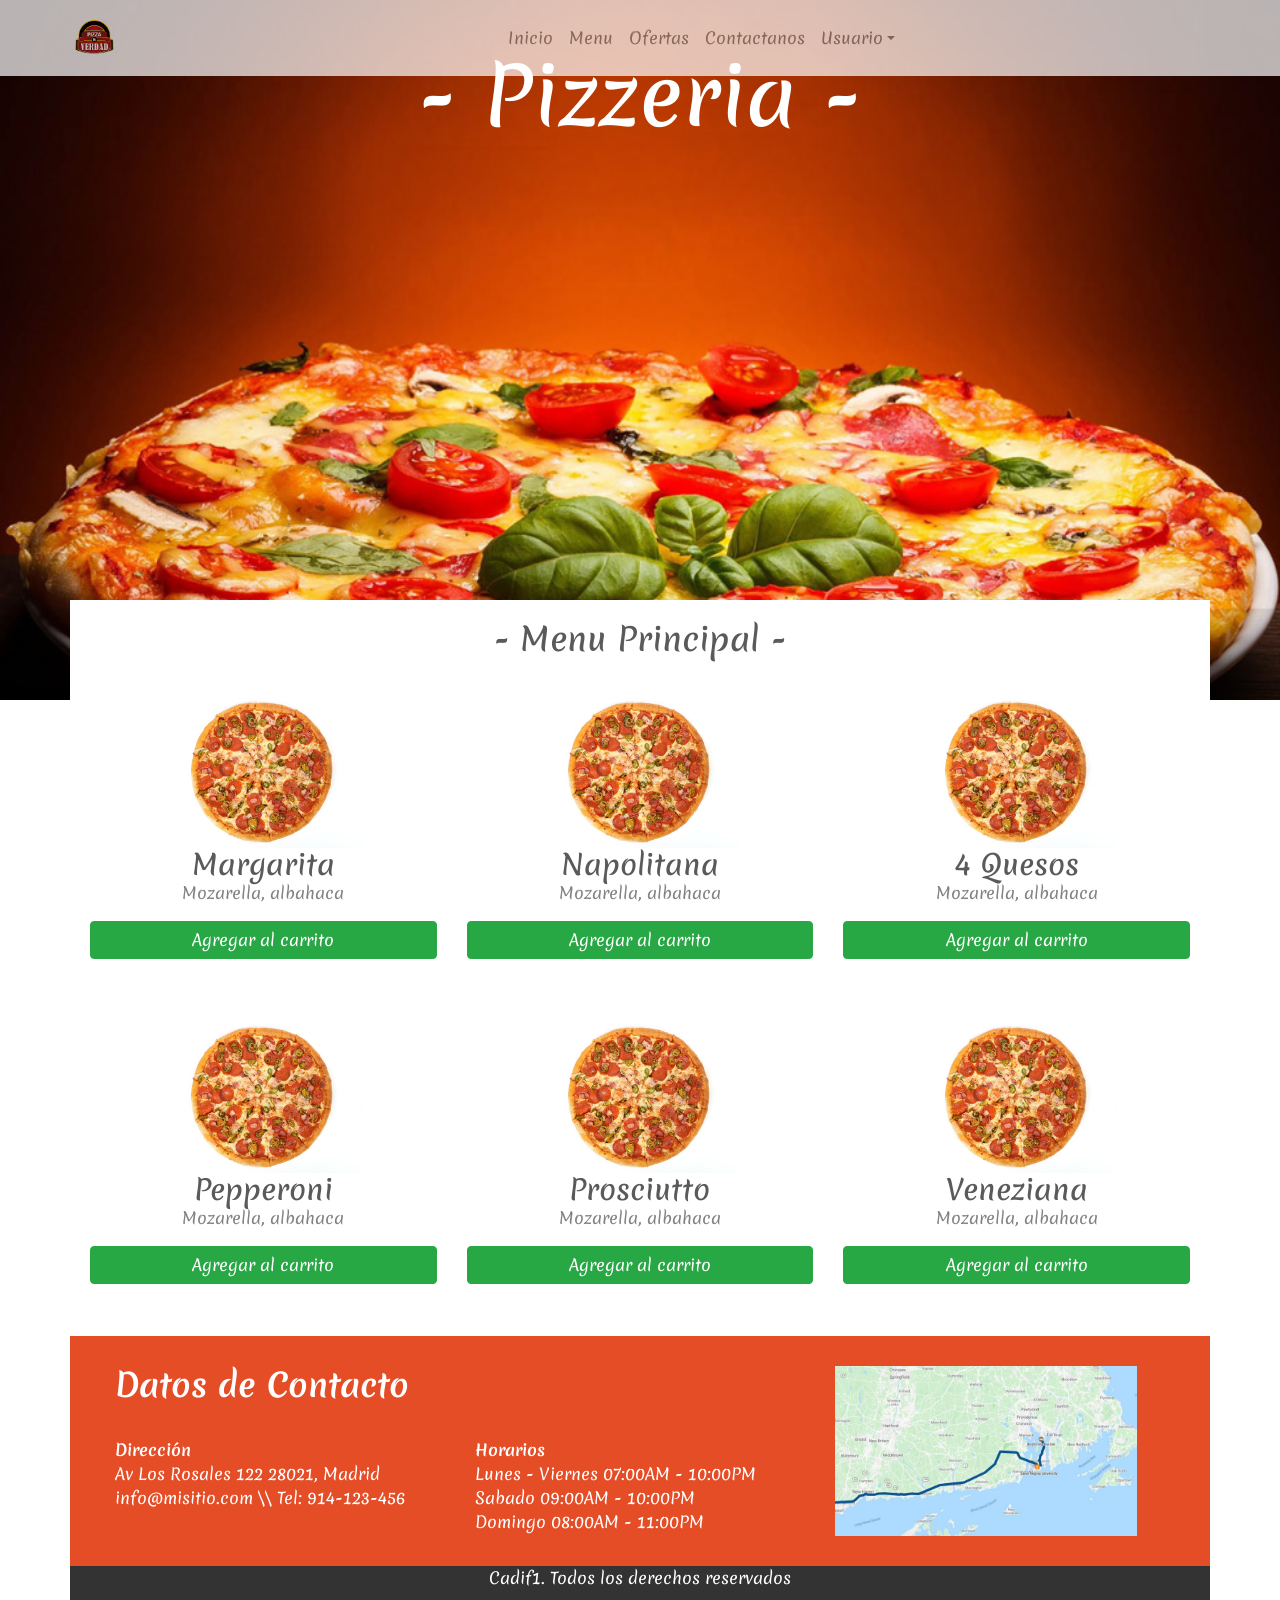
<file: index.html>
<!doctype html>
<html lang="en">
  <head>
    <!-- Required meta tags -->
    <meta charset="utf-8">
    <meta name="viewport" content="width=device-width, initial-scale=1, shrink-to-fit=no">

    <!-- Bootstrap CSS -->
    <link rel="stylesheet" href="https://cdn.jsdelivr.net/npm/bootstrap@4.5.3/dist/css/bootstrap.min.css" integrity="sha384-TX8t27EcRE3e/ihU7zmQxVncDAy5uIKz4rEkgIXeMed4M0jlfIDPvg6uqKI2xXr2" crossorigin="anonymous">
    <link rel="stylesheet" href="css/style.css">
    <link href="https://fonts.googleapis.com/css2?family=Merienda:wght@400;700&display=swap" rel="stylesheet">

    <title> Desafio 3- Framework </title>
  </head>
  <body>
    <header class="container">
        <nav class="navbar navbar-expand-md navbar-light  fixed-top justify-content-center">
            <a href="index-pizza.html" class="navbar-brand ml-5">
                <img src="img/pizza-de-verdad.png" alt="logo" style="object-fit: contain; height: 50px;">
            </a>
            <button class="navbar-toggler" data-toggle="collapse" data-target="#navbarSupportedContent" aria-controls="navbarSupportedContent" aria-expanded="false" aria-label="toggle-navigation">
                <span class="navbar-toggler-icon"></span>
            </button>
        
            <div class="collapse navbar-collapse justify-content-center" id="navbarSupportedContent">
                <ul class="navbar-nav justify-content-around">
                    <li class="nav-item">
                        <a href="#" class="nav-link">Inicio</a>
                    </li>
                    <li class="nav-item">
                        <a href="#" class="nav-link">Menu</a>
                    </li>
                    <li class="nav-item">
                        <a href="#" class="nav-link">Ofertas</a>
                    </li>
                    <li class="nav-item">
                        <a href="#" class="nav-link">Contactanos</a>
                    </li>
                    <li class="nav-item dropdown">
                        <a href="#" class="nav-link dropdown-toggle" data-toggle="dropdown" href="#" role="button" aria-haspopup="true" aria-expanded="false">Usuario</a>
                        <div class="dropdown-menu bg-danger">
                            <a href="iniciar-sesion.html" class="dropdown-item ">Iniciar Sesión</a>
                            <div class="dropdown-divider"></div>
                            <a href="Registrate.html" class="dropdown-item ">Registro</a>
                        </div>
                    </li>
                </ul>
            </div>
        </nav>
    </header>
    <div class="fondo">

      <section class="container" id="texto-cabezera">
          <div class="row">
              <div class="col-12 text-center mt-5">
                  <h1 class="text-white" style="font-size: 80px;">- Pizzeria -</h1>
                  <div class="col d-none d-lg-block d-xl-none">
                      <button type="button" class="btn btn-success">Ver menu</button>
                  </div>
              </div>
          </div>
      </section>

      <section>
          <div class="container">
              <div class="row justify-content-center">
                  <div class="col-12 text-black bg-white" style="padding: 20px;">
                      <div class="row">
                          <div class="col-12">
                              <h2 class="text-center">- Menu Principal -</h2>
                          </div>
                      </div>
                      <div class="row align-items-center" id="tipos-pizzas">
                          <article class="col-4 text-center">
                              <div class="col-12">
                                  <img src="img/tipo-pizza.jpg" alt="" class="menu">
                              </div>
                              <h3>Margarita</h3>
                              <p>Mozarella, albahaca</p>
                              <button type="button" class="btn btn-success btn-block">Agregar al carrito</button>
                          </article>
                          <article class="col-4 text-center">
                              <div class="col-12">
                                  <img src="img/tipo-pizza.jpg" alt="" class="menu">
                              </div>
                              <h3>Napolitana</h3>
                              <p>Mozarella, albahaca</p>
                              <button type="button" class="btn btn-success btn-block">Agregar al carrito</button>
                          </article>
                          <article class="col-4 text-center">
                              <div class="col-12">
                                  <img src="img/tipo-pizza.jpg" alt="" class="menu">
                              </div>
                              <h3>4 Quesos</h3>
                              <p>Mozarella, albahaca</p>
                              <button type="button" class="btn btn-success btn-block">Agregar al carrito</button>
                          </article>
                          <article class="col-4 text-center">
                              <div class="col-12">
                                  <img src="img/tipo-pizza.jpg" alt="" class="menu">
                              </div>
                              <h3>Pepperoni</h3>
                              <p>Mozarella, albahaca</p>
                              <button type="button" class="btn btn-success btn-block">Agregar al carrito</button>
                          </article>
                          <article class="col-4 text-center">
                              <div class="col-12">
                                  <img src="img/tipo-pizza.jpg" alt="" class="menu">
                              </div>
                              <h3>Prosciutto</h3>
                              <p>Mozarella, albahaca</p>
                              <button type="button" class="btn btn-success btn-block">Agregar al carrito</button>
                          </article>
                          <article class="col-4 text-center">
                              <div class="col-12">
                                  <img src="img/tipo-pizza.jpg" alt="" class="menu">
                              </div>
                              <h3>Veneziana</h3>
                              <p>Mozarella, albahaca</p>
                              <button type="button" class="btn btn-success btn-block btn-block">Agregar al carrito</button>
                          </article>
                      </div>
                  </div>
              </div>
          </div>
      </section>

      <section class="container" id="informacion">
          <div class="row text-white font-style" style="padding: 30px;">
              <div class="col-8 ">
                  <div class="row space-around">
                      <div class="col-12 justify-content-center">
                          <h2 style="color: white;"><strong>Datos de Contacto</strong></h2>
                      </div>
                      <div class="col-6" style="margin-top: 25px;">
                          <p><strong>Dirección</strong></p>
                          <p>Av Los Rosales 122 28021, Madrid</p>
                          <p>info@misitio.com \\ Tel: 914-123-456</p>
                      </div>
                      <div class="col-6" style="margin-top: 25px;">
                          <p><strong>Horarios</strong></p>
                          <p>Lunes - Viernes 07:00AM - 10:00PM</p>
                          <p>Sabado 09:00AM - 10:00PM</p>
                          <p>Domingo 08:00AM - 11:00PM</p>
                      </div>
                    
                  </div>
              </div>
              <div class="col">
                <div class="imagen" >
                  <img src="img/mapa.jpg" alt="mapa" style="height: 170px;">
                </div>
              </div>
          </div>
      </section>
      <footer class="container" style="background-color:#333; ">
          <div class="row ">
              <div class="col-12 text-center text-white">
                  <p>Cadif1. Todos los derechos reservados</p>
              </div>
          </div>
      </footer>
  </div>

    <!-- Optional JavaScript; choose one of the two! -->

    <!-- Option 1: jQuery and Bootstrap Bundle (includes Popper) -->
    <script src="https://code.jquery.com/jquery-3.5.1.slim.min.js" integrity="sha384-DfXdz2htPH0lsSSs5nCTpuj/zy4C+OGpamoFVy38MVBnE+IbbVYUew+OrCXaRkfj" crossorigin="anonymous"></script>
    <script src="https://cdn.jsdelivr.net/npm/bootstrap@4.5.3/dist/js/bootstrap.bundle.min.js" integrity="sha384-ho+j7jyWK8fNQe+A12Hb8AhRq26LrZ/JpcUGGOn+Y7RsweNrtN/tE3MoK7ZeZDyx" crossorigin="anonymous"></script>

    <!-- Option 2: jQuery, Popper.js, and Bootstrap JS
    <script src="https://code.jquery.com/jquery-3.5.1.slim.min.js" integrity="sha384-DfXdz2htPH0lsSSs5nCTpuj/zy4C+OGpamoFVy38MVBnE+IbbVYUew+OrCXaRkfj" crossorigin="anonymous"></script>
    <script src="https://cdn.jsdelivr.net/npm/popper.js@1.16.1/dist/umd/popper.min.js" integrity="sha384-9/reFTGAW83EW2RDu2S0VKaIzap3H66lZH81PoYlFhbGU+6BZp6G7niu735Sk7lN" crossorigin="anonymous"></script>
    <script src="https://cdn.jsdelivr.net/npm/bootstrap@4.5.3/dist/js/bootstrap.min.js" integrity="sha384-w1Q4orYjBQndcko6MimVbzY0tgp4pWB4lZ7lr30WKz0vr/aWKhXdBNmNb5D92v7s" crossorigin="anonymous"></script>
    -->
  </body>
</html>
</file>
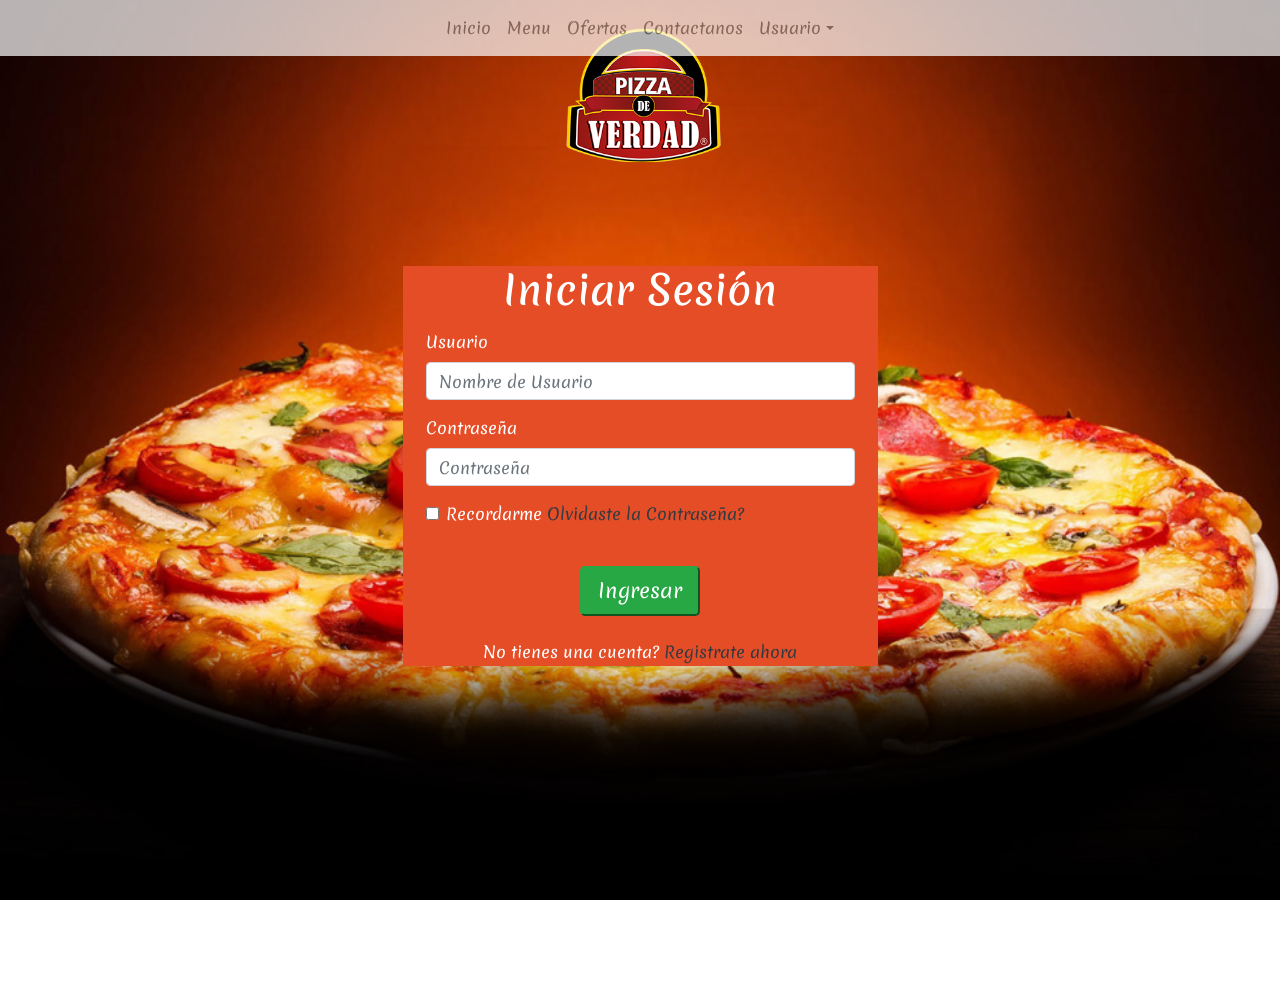
<file: iniciar-sesion.html>
<!DOCTYPE html>
<html lang="en">
<head>

   <!-- Required meta tags -->
   <meta charset="utf-8">
   <meta name="viewport" content="width=device-width, initial-scale=1, shrink-to-fit=no">

   <!-- Bootstrap CSS -->
   <link rel="stylesheet" href="https://cdn.jsdelivr.net/npm/bootstrap@4.5.3/dist/css/bootstrap.min.css" integrity="sha384-TX8t27EcRE3e/ihU7zmQxVncDAy5uIKz4rEkgIXeMed4M0jlfIDPvg6uqKI2xXr2" crossorigin="anonymous">
   <link rel="stylesheet" href="css/style-formularios.css">
   <link href="https://fonts.googleapis.com/css2?family=Merienda:wght@400;700&display=swap" rel="stylesheet">

    <title>login</title>

</head>
<body>
    <header class="container">
        <nav class="navbar navbar-expand-md navbar-light  fixed-top justify-content-center">
        
            <div class="collapse navbar-collapse justify-content-center" id="navbarSupportedContent">
                <ul class="navbar-nav justify-content-around">
                    <li class="nav-item">
                        <a href="index-pizza.html" class="nav-link">Inicio</a>
                    </li>
                    <li class="nav-item">
                        <a href="#" class="nav-link">Menu</a>
                    </li>
                    <li class="nav-item">
                        <a href="#" class="nav-link">Ofertas</a>
                    </li>
                    <li class="nav-item">
                        <a href="#" class="nav-link">Contactanos</a>
                    </li>
                    <li class="nav-item dropdown">
                        <a href="#" class="nav-link dropdown-toggle" data-toggle="dropdown" href="#" role="button" aria-haspopup="true" aria-expanded="false">Usuario</a>
                        <div class="dropdown-menu bg-danger">
                            <a href="iniciar-sesion.html" class="dropdown-item ">Iniciar Sesión</a>
                            <div class="dropdown-divider"></div>
                            <a href="Registrate.html" class="dropdown-item ">Registro</a>
                        </div>
                    </li>
                </ul>
            </div>
        </nav>
    </header>
    <div class="fondo">

        <header class="container">
            <figure class="row justify-content-center">
                <a href="index-pizza.html">
                    <img src="img/pizza-de-verdad.png" alt="LOGO" style="height: 200px;">
                </a>
            </figure>
        </header>
    
        <section class="container">
            <div class="row justify-content-center align-items-center" style="height: 500px;">
                <div class="formulario col-5 text-white" style="height: 400px;">
                    <h1 class="text-center">Iniciar Sesión</h1>
                    <form action="" class="p-2 align-items-around">
    
                        <div class="col form-group p-0">
                            <label for="usuario">Usuario</label>
                            <input type="text" class="form-control" placeholder="Nombre de Usuario" required>
                        </div>              
                        
                        <div class="col form-group p-0">
                            <label for="contraseña">Contraseña</label>
                            <input type="password" class="form-control" placeholder="Contraseña" required>
                        </div>
                        
                        <div class="form-check">
                            <input type="checkbox" name="check" id="check2" class="form-check-input" required>
                            <label for="" class="form-check-label">Recordarme <a href="#" class="text-dark">Olvidaste la Contraseña?</a> </label>
                        </div>
    
                        <div class="form-group row text-center mt-3">
                            <div class="col">
                                <button type="submit" class="btn-success btn-lg mt-4">Ingresar</button>
                            </div>
                        </div>

                        <p class="text-center mt-4">No tienes una cuenta? <a href="Registrate.html" class="text-dark">Registrate ahora</a></p>
    
                    </form>
                </div>
            </div>
        </section>

    </div>
   
</div>



    
    <script src="https://code.jquery.com/jquery-3.5.1.slim.min.js" integrity="sha384-DfXdz2htPH0lsSSs5nCTpuj/zy4C+OGpamoFVy38MVBnE+IbbVYUew+OrCXaRkfj" crossorigin="anonymous"></script>
    <script src="https://cdn.jsdelivr.net/npm/bootstrap@4.5.3/dist/js/bootstrap.bundle.min.js" integrity="sha384-ho+j7jyWK8fNQe+A12Hb8AhRq26LrZ/JpcUGGOn+Y7RsweNrtN/tE3MoK7ZeZDyx" crossorigin="anonymous"></script>

</body>
</html>
</file>
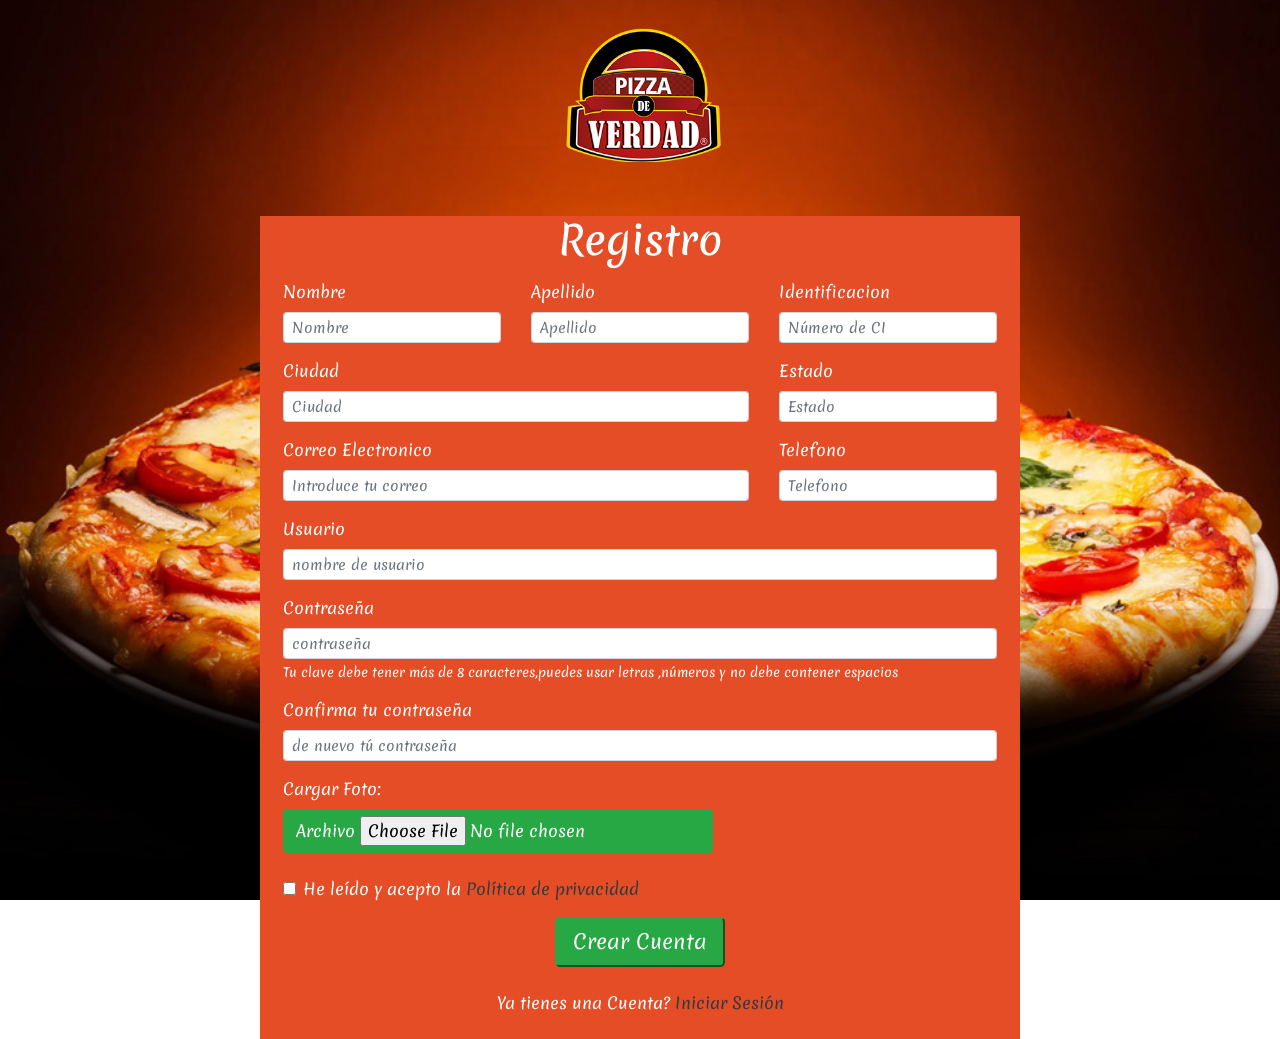
<file: Registrate.html>
<!DOCTYPE html>
<html lang="en">
<head>

   <!-- Required meta tags -->
   <meta charset="utf-8">
   <meta name="viewport" content="width=device-width, initial-scale=1, shrink-to-fit=no">

   <!-- Bootstrap CSS -->
   <link rel="stylesheet" href="https://cdn.jsdelivr.net/npm/bootstrap@4.5.3/dist/css/bootstrap.min.css" integrity="sha384-TX8t27EcRE3e/ihU7zmQxVncDAy5uIKz4rEkgIXeMed4M0jlfIDPvg6uqKI2xXr2" crossorigin="anonymous">
   <link rel="stylesheet" href="css/style-formularios.css">
   <link href="https://fonts.googleapis.com/css2?family=Merienda:wght@400;700&display=swap" rel="stylesheet">

    <title>Registrate</title>

</head>
<div class="fondo">

    <header class="container">
        <figure class="row justify-content-center">
            <a href="index-pizza.html">
                <img src="img/pizza-de-verdad.png" alt="LOGO" style="height: 200px;">
            </a>
        </figure>
    </header>

    <section class="container">
        <div class="row justify-content-center">
            <div class="formulario col-8 text-white">
                  <h1 class="text-center">Registro</h1>
                       <form action="" class="p-2">

                            <div class="row">
                        
                                 <div class="col-4 form-group">
                                       <label for="nombre">Nombre</label>
                                            <input type="text" class="form-control form-control-sm" placeholder="Nombre" required>
                                 </div>

                        <div class="col-4 form-group">
                                 <label for="apellido">Apellido</label>
                                 <input type="text" class="form-control form-control-sm" placeholder="Apellido" required>
                        </div>

                        <div class="col-4 form-group">
                            <label for="Identidad">Identificacion</label>
                            <input type="text" class="form-control form-control-sm" placeholder="Número de CI" required>
                        </div>
                        <div class="col-8 form-group">
                            <label for="ciudad">Ciudad</label>
                            <input type="text" class="form-control form-control-sm" placeholder="Ciudad" required>
                        </div>
                        <div class="col-4 form-group">
                            <label for="estado">Estado</label>
                            <input type="text" class="form-control form-control-sm" placeholder="Estado" required>
                        </div>
                    </div>
                   <div class="row">
                      <div class="col-8 form-group">
                        <label for="Correo">Correo Electronico</label>
                        <input type="email" class="form-control form-control-sm" placeholder="Introduce tu correo" required>
                       </div> 
                      <div class="col-4 form-group">
                        <label for="Telefono">Telefono</label>
                        <input type="tel" class="form-control form-control-sm" placeholder="Telefono" required>
                      </div>  
                      <div class="col form-group ">
                        <label for="usuario">Usuario</label>
                        <input type="text" class="form-control form-control-sm" placeholder="nombre de usuario" required>
                      </div> 
                   </div>
                      <div class="row">
                        
                        <div class="col-12 form-group">
                            <label for="contraseña">Contraseña</label>
                            <input type="password" class="form-control form-control-sm" placeholder="contraseña" required>
                            <small class="form-text text-white">Tu clave debe tener más de 8 caracteres,puedes usar letras ,números y no debe contener espacios</small>
                        </div>

                        <div class="col form-group">
                            <label for="contraseña">Confirma tu contraseña</label>
                            <input type="password" class="form-control form-control-sm" placeholder="de nuevo tú contraseña" required>
                        </div>
                        <div class=" col-12 form-group ">
                            <label for="banner">Cargar Foto:</label>
                            <div class="input-group">
                                <label class="input-group-btn">
                                    <span class="btn btn-success btn-file">
                                        Archivo <input accept=".jpg,.png,.jpeg,.gif" class="hidden" name="banner" type="file" id="banner">
                                    </span>
                                </label>

                            </div>
                        </div>
                    </div>                 
                    
                    <div class="form-check">
                        <input type="checkbox" name="check" id="check2" class="form-check-input" required>
                        <label for="" class="form-check-label">He leído y acepto la <a href="#" class="text-dark">Política de privacidad</a> </label>
                    </div>

                    <div class="form-group row text-center mt-3">
                        <div class="col">
                            <button type="submit" class="btn-success btn-lg">Crear Cuenta</button>
                        </div>
                    </div>

                    <p class="text-center mt-4">Ya tienes una Cuenta? <a href="iniciar sesion.html" class="text-dark">Iniciar Sesión</a></p>
                    

                </form>
            </div>
        </div>
    </section>

</div>
</file>
<file: css/style.css>
*{
    font-family: 'Merienda', cursive;
}

.fondo{
    background-image: url("../img/pizza.jpg");
    background-repeat: no-repeat;
    background-position: center;
    background-size: cover;
    background-attachment: fixed;
    height: 700px;
}
.navbar{
    background-color:white;
    opacity: 0.7;
    
    
}
.formulario{
    background-color: #e54d27;
   
}

#texto-cabezera{
    height: 600px;
}
#tipos-pizzas{
    height: 650px;
}
.menu{
    width: 200px;
}
article p{
   color: rgb(130,130,130);
}
article h3, h2{
    color: rgb(90,90,90);
}
#informacion{
    background-color: #e54d27;
    
}
#informacion p, h3{
    margin: 0;
}
</file>
<file: css/style-formularios.css>
*{
    font-family: 'Merienda', cursive;
}

.fondo{
    background-image: url("../img/pizza.jpg");
    background-repeat: no-repeat;
    background-position: center;
    background-size: cover;
    background-attachment: fixed;
    height: 1000px;
}
.formulario{
    background-color: #e54d27;
   
}
.navbar{
    background-color:white;
    opacity: 0.7;
    
    
}
</file>
